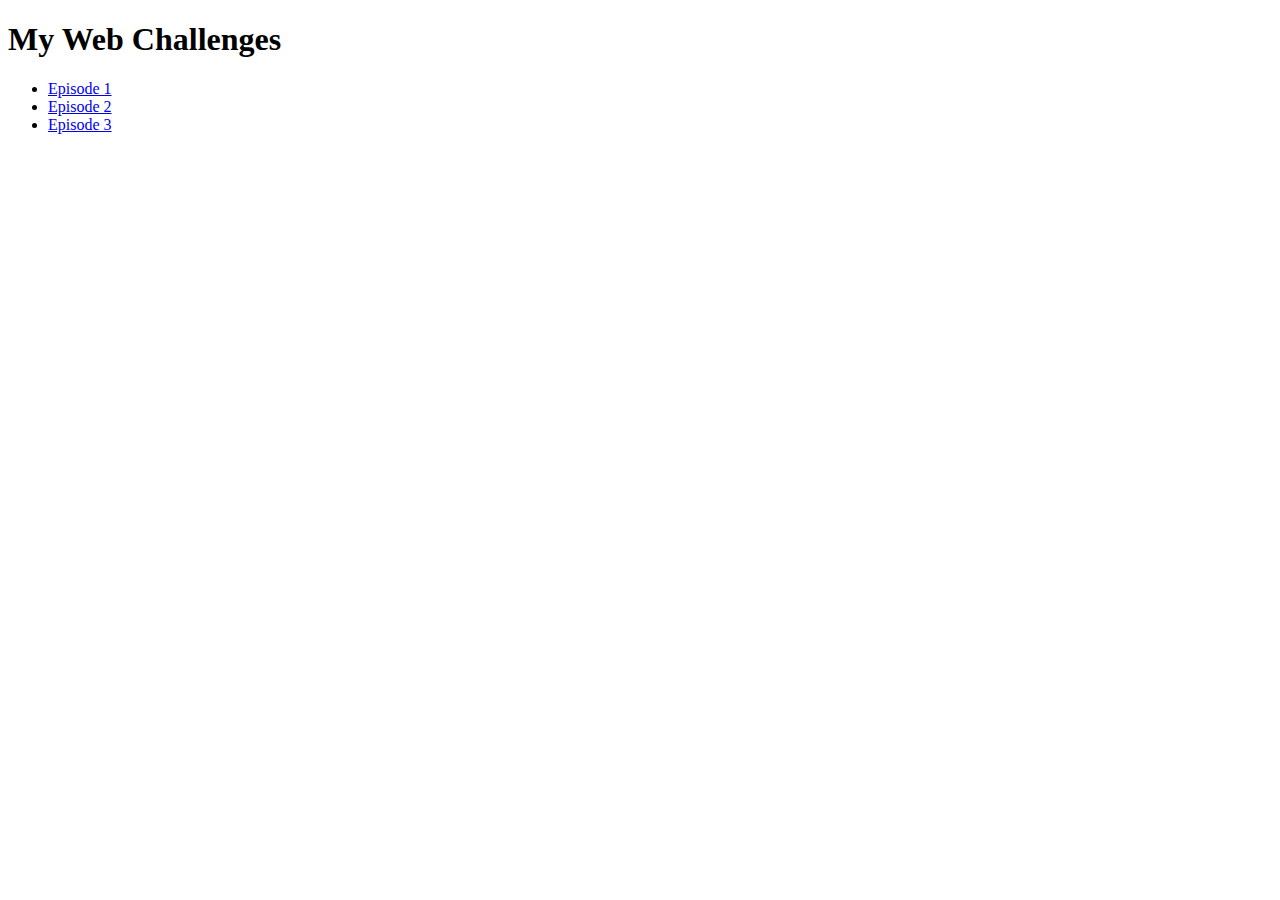
<file: index.html>
<!DOCTYPE html>
<html lang="en">
<head>
  <meta charset="UTF-8">
  <title>I Want To Code</title>
</head>
<body>
  <h1>My Web Challenges</h1>
  <ul>
    <li><a href="ss2ep1/index.html">Episode 1</a></li>
    <li><a href="ss2ep2/testimonialgrid.html">Episode 2</a></li>
    <li><a href="ss2ep3/simplearticlegrid.html">Episode 3</a></li>
  </ul>
</body>
</html>
</file>
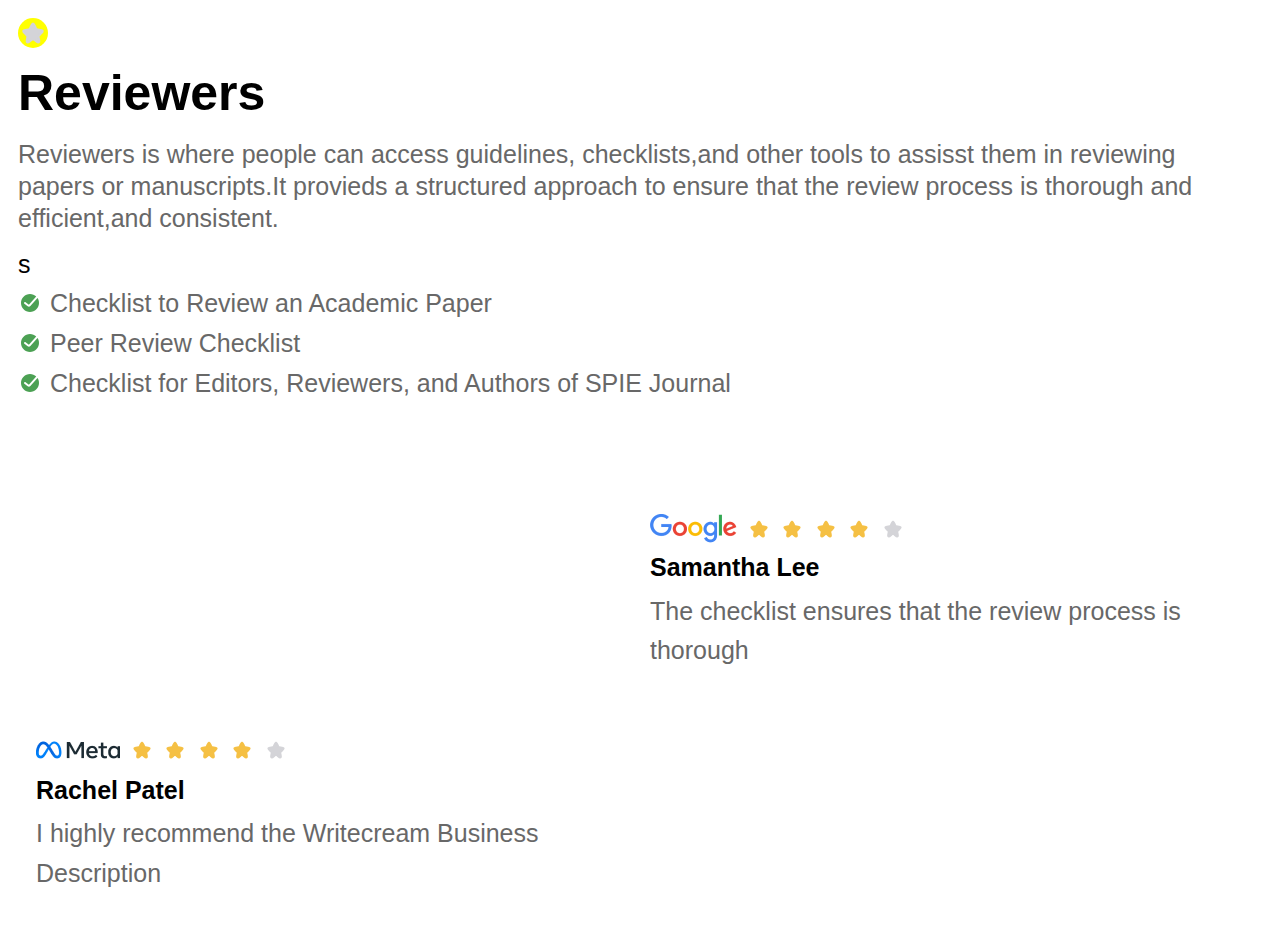
<file: ss2ep2/testimonialgrid.html>
<!DOCTYPE html>
<html lang="en">
  <head>
    <meta charset="UTF-8" />
    <meta name="viewport" content="width=device-width, initial-scale=1.0" />
    <title>Grid testinmonial</title>
    <link rel="stylesheet" href="testimonialgrid.css">

  </head>
  <body>
    <main>
      <section class="reviewer-section">
        <img class="top-star" src="Star_fill_gray.svg" />
        <h1>Reviewers</h1>
        <p>
          Reviewers is where people can access guidelines, checklists,and other
          tools to assisst them in reviewing papers or manuscripts.It provieds a
          structured approach to ensure that the review process is thorough and
          efficient,and consistent.
        </p>
        <div class="checklist-wrapper">s
          <div class="reviewer">
            <img src="Done_ring_round_fill.svg" alt="Done-ring" />
            <p>Checklist to Review an Academic Paper</p>
          </div>
          <div class="reviewer">
            <img src="Done_ring_round_fill.svg" alt="Done-ring" />
            <p>Peer Review Checklist</p>
          </div>
          <div class="reviewer">
            <img src="Done_ring_round_fill.svg" alt="Done-ring" />
            <p>Checklist for Editors, Reviewers, and Authors of SPIE Journal</p>
          </div>
        </div>
      </section>
      <section class="comment-section">
        <div class="container">
          <div class="image-container">
            <img src="google-png.png" alt="google-logo" />
            <img src="Star_fill.svg" alt="star" />
            <img src="Star_fill.svg" alt="star" />
            <img src="Star_fill.svg" alt="star" />
            <img src="Star_fill.svg" alt="star" />
            <img src="Star_fill_gray.svg" alt="star-gray" />
          </div>
          <div class="name">Samantha Lee</div>
          <div class="text">
            The checklist ensures that the review process is thorough
          </div>
        </div>
        <div class="container1">
          <div class="image-container">
            <img src="meta-png.png" alt="google-logo" />
            <img src="Star_fill.svg" alt="star" />
            <img src="Star_fill.svg" alt="star" />
            <img src="Star_fill.svg" alt="star" />
            <img src="Star_fill.svg" alt="star" />
            <img src="Star_fill_gray.svg" alt="star-gray" />
          </div>
          <div class="name">Rachel Patel</div>
          <div class="text">
            I highly recommend the Writecream Business Description
          </div>
        </div>
      </section>
    </main>
  </body>
</html>
</file>
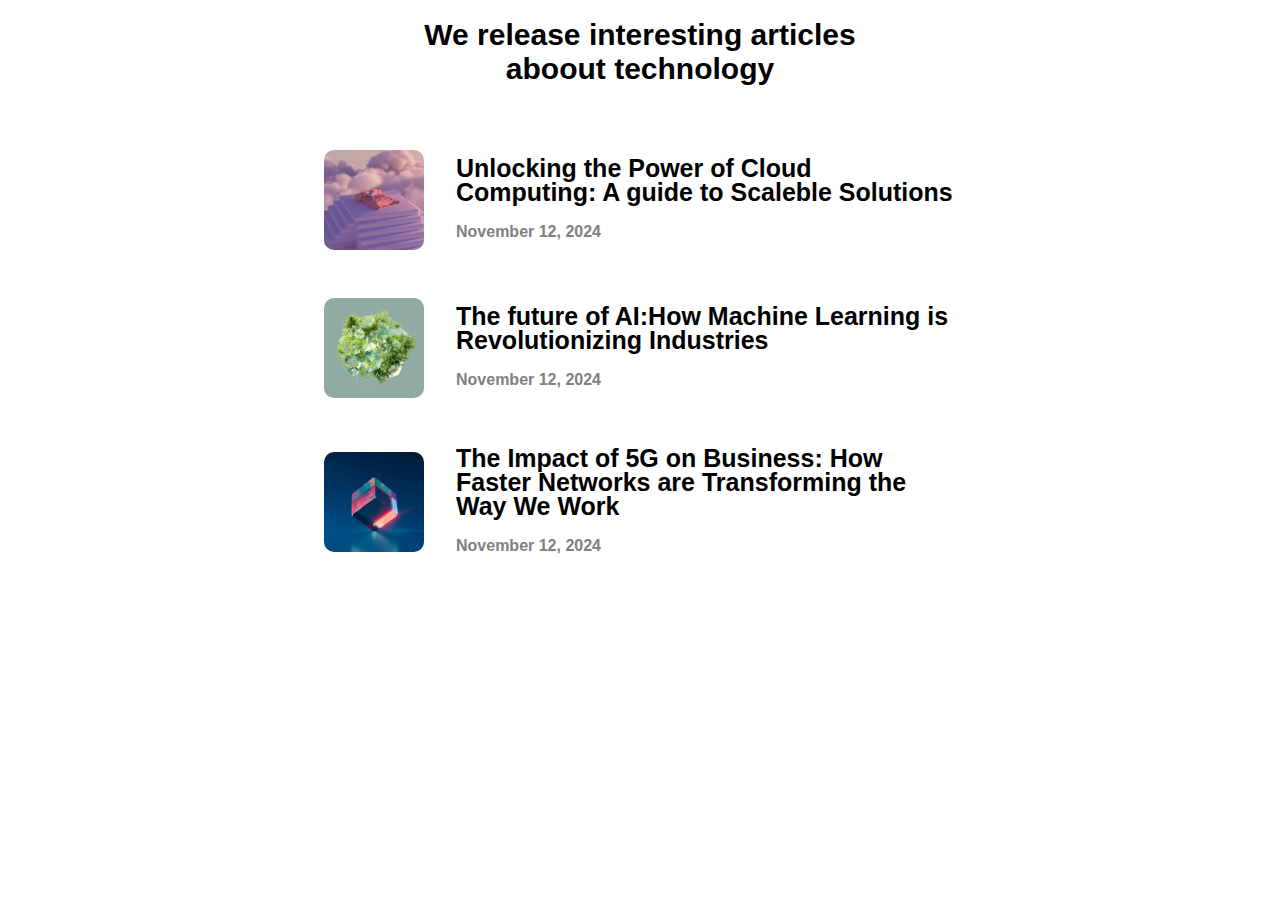
<file: ss2ep3/simplearticlegrid.html>
<!DOCTYPE html>
<html lang="en">
  <head>
    <meta charset="UTF-8" />
    <meta name="viewport" content="width=device-width, initial-scale=1.0" />
    <title>Article grid</title>
    <link rel="stylesheet" href="simplearticlegrid.css" />
  </head>
  <body>
    <main>
      <section id="upper">
        We release interesting articles aboout technology
      </section>
      <section id="lower">
        <div class="article">
          <img src="./photo_1.png" />
          <div class="text-container">
            <div>
              Unlocking the Power of Cloud Computing: A guide to Scaleble
              Solutions
            </div>
            <span>November 12, 2024</span>
          </div>
        </div>
        <div class="article">
          <img src="./photo_3.png" />
          <div class="text-container">
            <div>
              The future of AI:How Machine Learning is Revolutionizing
              Industries
            </div>
            <span>November 12, 2024</span>
          </div>
        </div>
        <div class="article">
          <img src="./photo_2.png" />
          <div class="text-container">
            <div>
              The Impact of 5G on Business: How Faster Networks are Transforming
              the Way We Work
            </div>
            <span>November 12, 2024</span>
          </div>
        </div>
      </section>
    </main>
  </body>
</html>
</file>
<file: ss2ep2/testimonialgrid.css>
* {
  margin: 0;
  padding: 0;
  box-sizing: border-box;
}
body {
  font-size: clamp(1.125rem, 0.83rem + 1.144vw, 1.563rem);
  font-family: arial;
  padding: min(2vh, 6%);
  overflow-x: hidden;
}
main {
  display: grid;
  grid-template-columns: repeat(auto-fit, minmax(300px, 1fr));
  grid-template-rows: 1fr 1fr;
  gap: 4rem;
  max-width: 1200px;
}
.reviewer-section {
  display: flex;
  flex-direction: column;
  gap: 1rem;
  
}
.reviewer-section p {
  line-height: 2rem;
  color: rgb(104, 104, 104);
  height: auto;
}
.top-star {
  width: 30px;
  height: 30px;
  border-radius: 50%;
  background-color: yellow;
}
.checklist-wrapper{
  display: flex;
  flex-direction: column;
  gap: 0.5rem;
}
.reviewer {
  display: flex;
  align-items: center;
  gap: 0.5rem;
}
.comment-section{
display: grid;
padding: min(2vh, 6%);
grid-template-columns: repeat(auto-fit, minmax(300px, 1fr));

gap: 4rem;
}
.container,.container1{
  
  display: flex;
  flex-direction: column;
  gap: 0.6rem;
}
.image-container{
  display: flex;
  align-items: center;
  gap: 0.6rem;
}
.name{
  font-weight: 700;
  
}
.text{
  color: rgb(104, 104, 104);
  line-height: 1.57em;
}

@media screen and (min-width:690px) {
  .comment-section{
  grid-template-columns: repeat(2, minmax(300px, 1fr));
 
  
  
  }
  main{
    display: grid;
    grid-template-columns: repeat(1, minmax(300px, 1fr));
   
    gap: 4rem;
  }
.container { grid-area: 1 / 2 / 2 / 3; }
.container1 { grid-area: 2 / 1 / 3 / 2; }
}

@media screen and (min-width:1440px){
   main{
    display: grid;
    grid-template-columns: repeat(2,minmax(400px,1fr));
  }
}
</file>
<file: ss2ep3/simplearticlegrid.css>
* {
  margin: 0;
  padding: 0;
  box-sizing: border-box;
}
body {
  font-size: clamp(1.125rem, 0.83rem + 1.144vw, 1.563rem);
  font-family: arial;
  padding: min(2vh, 6%);
}
img {
  width: 100px;
  border-radius: 10px;
}
main {
  display: flex;
  flex-direction: column;
  gap: 4rem;
  align-items: center;
}
#upper {
  font-size: clamp(1.563rem, 1.352rem + 0.817vw, 1.875rem);
  font-weight: bold;
  max-width: 69%;
  text-align: center;
}
#lower {
  display: flex;
  flex-direction: column;
  gap: 3rem;
}
.article {
  display: flex;
  flex-direction: column;
  gap: 1rem;
}
.text-container {
  display: flex;
  flex-direction: column;
  gap: 1rem;
  line-height: 1.5rem;
  color: black;
  font-weight: 600;

  max-width: 90%;
}
span {
  color: grey;
  font-size: clamp(0.75rem, 0.582rem + 0.654vw, 1rem);
}

@media screen and (min-width: 700px) {
  .article {
    display: flex;
    flex-direction: row;
    gap: 2rem;
    align-items: center;
  }
  #upper {
    max-width: 500px;
    width: 100%;
  }
  .text-container {
    max-width: 500px;
    width: 100%;
    flex-shrink: 0;
  }
}
</file>
